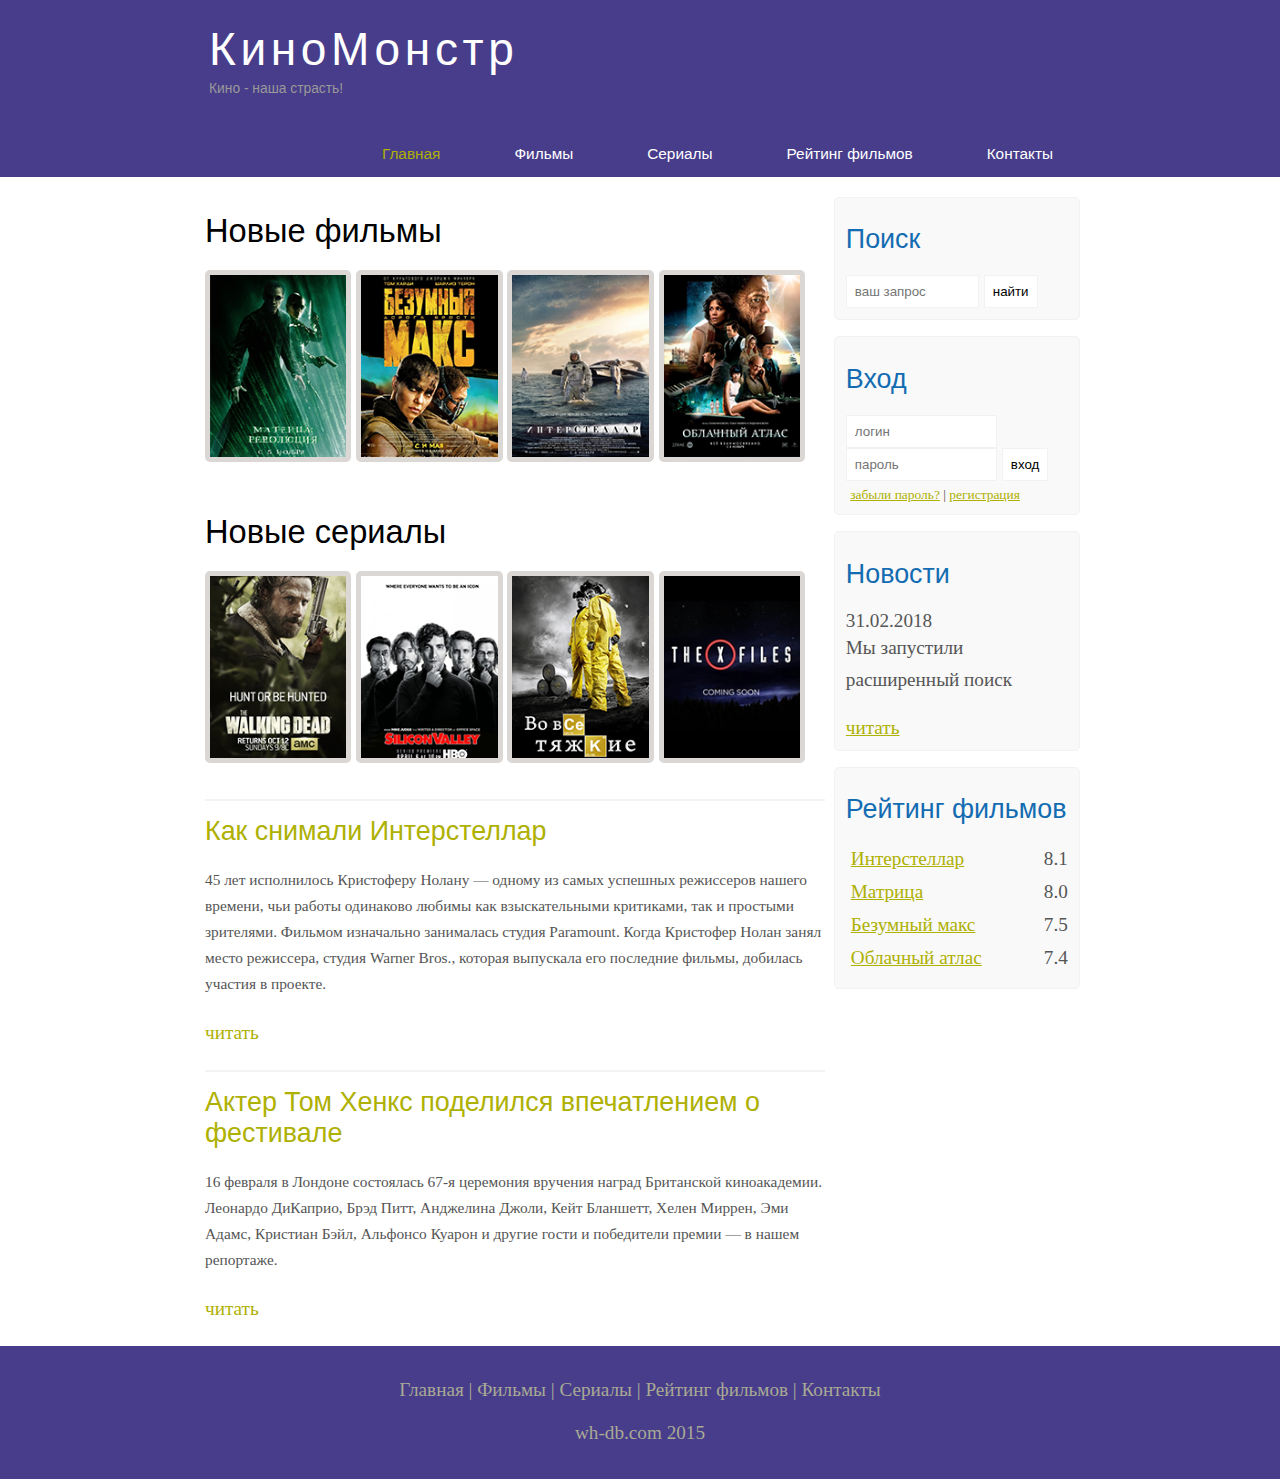
<file: index.html>
<!DOCTYPE html>
<html lang="en">
<head>
	<meta charset="UTF-8">
	<meta name="viewport" content="width=device-width, initial-scale=1.0">
	<title>Главная страница</title>
	<meta name="description" content="Киномонстр - это портал о кино" />
	<meta name="keywords" content="фильмы, фильмы онлайн, hd" />
	<link rel="stylesheet" href="assets/css/style.css">
</head>
<body>

	<div class="main">
		
		<div class="header">
			<div class="logo">
				<div class="logo_text">
					<h1><a href="index.html">КиноМонстр</a></h1>
					<h2>Кино - наша страсть!</h2>
				</div>
			</div>
			
			<div class="menubar">
				
				<ul class="menu">
					<li class="selected"><a href="index.html">Главная</a></li>	
					<li><a href="films.html">Фильмы</a></li>
					<li><a href="#">Сериалы</a></li>
					<li><a href="rating.html">Рейтинг фильмов</a></li>
					<li><a href="contact.html">Контакты</a></li>
				</ul>

			</div>

		</div>

			
		<div class="site_content">
			
			<div class="sidebar_container">
				
				<div class="sidebar">
					<h2>Поиск</h2>
					<form method="post" action="#" id="search_form" >
						<input type="search" name="search_field" placeholder="ваш запрос" />
						<input type="submit" class="btn" value="найти" />
					</form>
				</div>

				<div class="sidebar">
					<h2>Вход</h2>
					<form method="post" action="#" id="login">
						
						<input type="text" name="login_field" placeholder="логин" />
						<input type="password" name="password_field" placeholder="пароль" />
						<input type="submit" class="btn" value="вход" />
						<div class="lables_passreg_text">
							<span><a href="#">забыли пароль?</a></span> | <span><a href="#">регистрация</a></span>
						</div>

					</form>
				</div>

				<div class="sidebar">
					<h2>Новости</h2>
					<span>31.02.2018</span>
					<p>Мы запустили расширенный поиск</p>
					<a href="#">читать</a>
				</div>

				<div class="sidebar">
					<h2>Рейтинг фильмов</h2>
					<ul>
						<li><a href="show.html">Интерстеллар</a><span class="rating_sidebar">8.1</span></li>
						<li><a href="#">Матрица</a><span class="rating_sidebar">8.0</span></li>
						<li><a href="#">Безумный макс</a><span class="rating_sidebar">7.5</span></li>
						<li><a href="#">Облачный атлас</a><span class="rating_sidebar">7.4</span></li>
					</ul>
				</div>

			</div>

			<div class="content">
				
				<h1>Новые фильмы</h1>

				<div class="films_block">
					
					<a href="#"><img src="assets/img/matrix.png"></a>
					<a href="#"><img src="assets/img/max.png"></a>
					<a href="show.html"><img src="assets/img/inter.png"></a>
					<a href="#"><img src="assets/img/cloud.png"></a>

				</div>

				<h1>Новые сериалы</h1>

				<div class="films_block">
					
					<a href="#"><img src="assets/img/dead.png"></a>
					<a href="#"><img src="assets/img/silicon.png"></a>
					<a href="#"><img src="assets/img/breakingbad.png"></a>
					<a href="#"><img src="assets/img/xfiles.png"></a>

				</div>


				<div class="posts">
					
					<hr>
					<h2> <a href="#">Как снимали Интерстеллар</a> </h2>
					<div class="posts_content">
						<p>
							45 лет исполнилось Кристоферу Нолану — одному из самых успешных режиссеров нашего времени, чьи работы одинаково любимы как взыскательными критиками, так и простыми зрителями. Фильмом изначально занималась студия Paramount. Когда Кристофер Нолан занял место режиссера, студия Warner Bros., которая выпускала его последние фильмы, добилась участия в проекте.
						</p>
					</div>

					<p><a href="#">читать</a></p>

					<hr>
		            <h2><a href="#">Актер Том Хенкс поделился впечатлением о фестивале</a></h2>
		            <div class="posts_content">
		              <p>16 февраля в Лондоне состоялась 67-я церемония вручения наград Британской киноакадемии. Леонардо ДиКаприо, Брэд Питт, Анджелина Джоли, Кейт Бланшетт, Хелен Миррен, Эми Адамс, Кристиан Бэйл, Альфонсо Куарон и другие гости и победители премии — в нашем репортаже.</p>
		            </div>
		            <p><a href="#">читать</a></p>

				</div>


			</div>

		</div>





	<div class="footer">
		<p>
			<a href="index.html">Главная</a> |
			<a href="films.html">Фильмы</a> | 
			<a href="#">Сериалы</a> |
			<a href="rating.html">Рейтинг фильмов</a> |
			<a href="contact.html">Контакты</a>
		</p>
		<p>wh-db.com 2015</p>
	</div>

	</div>
	
</body>
</html>
</file>
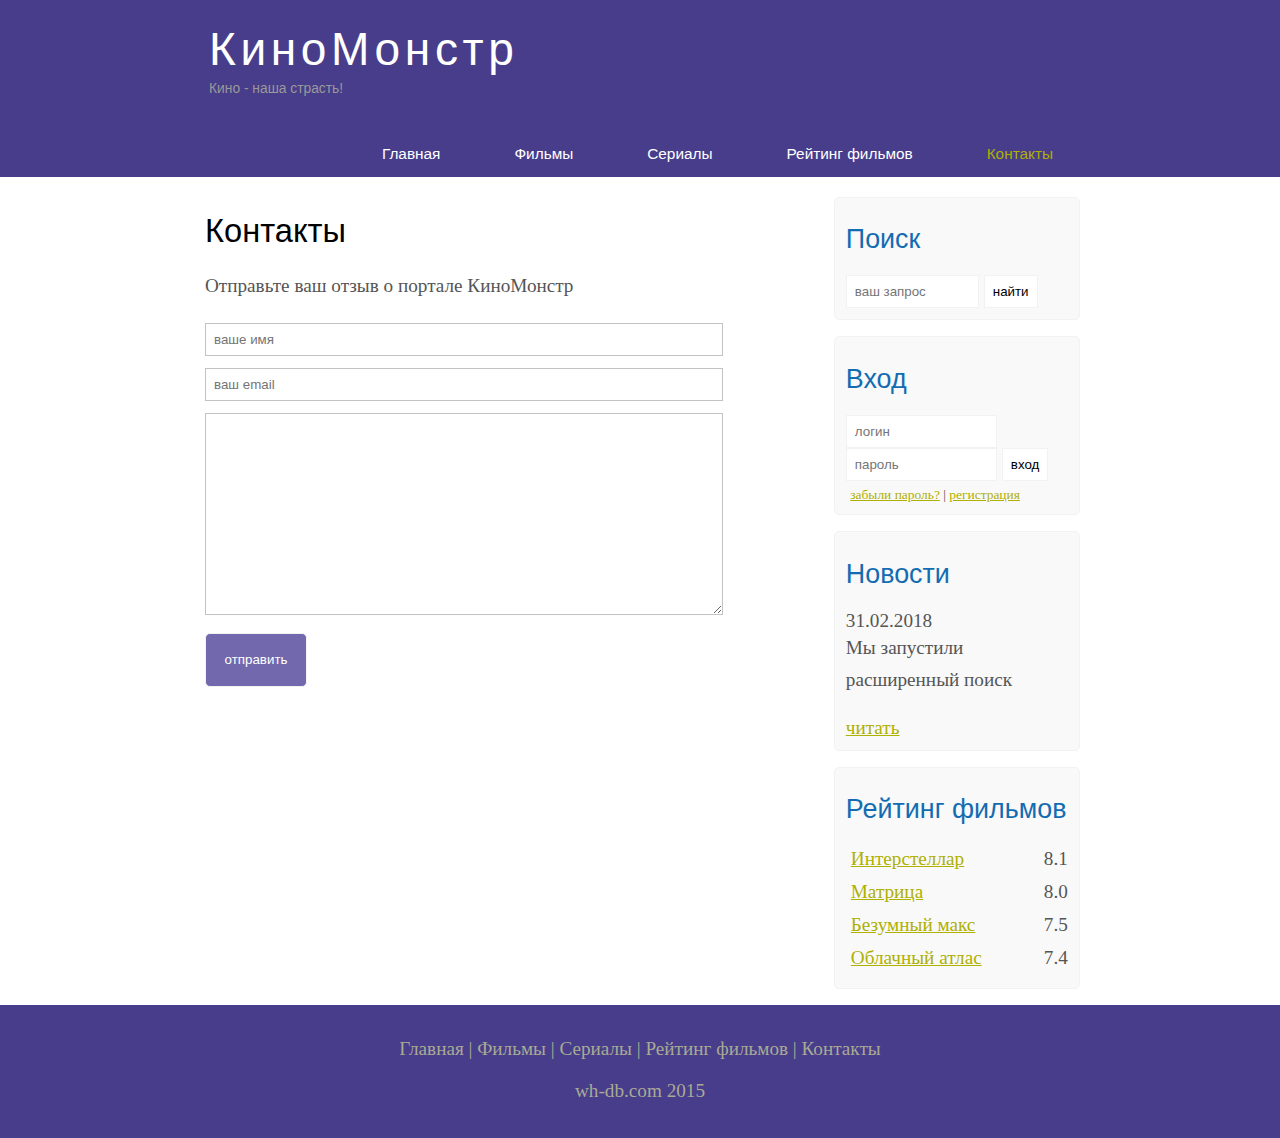
<file: contact.html>
<!DOCTYPE html>
<html lang="en">
<head>
	<meta charset="UTF-8">
	<meta name="viewport" content="width=device-width, initial-scale=1.0">
	<title>Контакты</title>
	<meta name="description" content="Киномонстр - это портал о кино" />
	<meta name="keywords" content="фильмы, фильмы онлайн, hd" />
	<link rel="stylesheet" href="assets/css/style.css">
</head>
<body>

	<div class="main">
		
		<div class="header">
			<div class="logo">
				<div class="logo_text">
					<h1><a href="index.html">КиноМонстр</a></h1>
					<h2>Кино - наша страсть!</h2>
				</div>
			</div>
			
			<div class="menubar">
				
				<ul class="menu">
					<li><a href="index.html">Главная</a></li>	
					<li><a href="films.html">Фильмы</a></li>
					<li><a href="#">Сериалы</a></li>
					<li><a href="rating.html">Рейтинг фильмов</a></li>
					<li class="selected"><a href="contact.html">Контакты</a></li>
				</ul>

			</div>

		</div>

			
		<div class="site_content">
			
			<div class="sidebar_container">
				
				<div class="sidebar">
					<h2>Поиск</h2>
					<form method="post" action="#" id="search_form" >
						<input type="search" name="search_field" placeholder="ваш запрос" />
						<input type="submit" class="btn" value="найти" />
					</form>
				</div>

				<div class="sidebar">
					<h2>Вход</h2>
					<form method="post" action="#" id="login">
						
						<input type="text" name="login_field" placeholder="логин" />
						<input type="password" name="password_field" placeholder="пароль" />
						<input type="submit" class="btn" value="вход" />
						<div class="lables_passreg_text">
							<span><a href="#">забыли пароль?</a></span> | <span><a href="#">регистрация</a></span>
						</div>

					</form>
				</div>

				<div class="sidebar">
					<h2>Новости</h2>
					<span>31.02.2018</span>
					<p>Мы запустили расширенный поиск</p>
					<a href="#">читать</a>
				</div>

				<div class="sidebar">
					<h2>Рейтинг фильмов</h2>
					<ul>
						<li><a href="show.html">Интерстеллар</a><span class="rating_sidebar">8.1</span></li>
						<li><a href="#">Матрица</a><span class="rating_sidebar">8.0</span></li>
						<li><a href="#">Безумный макс</a><span class="rating_sidebar">7.5</span></li>
						<li><a href="#">Облачный атлас</a><span class="rating_sidebar">7.4</span></li>
					</ul>
				</div>

			</div>

			<div class="content">
				
				<h1>Контакты</h1>
				<p>Отправьте ваш отзыв о портале КиноМонстр</p>
	
				<div class="send send_contact">	
					<form method="post" action="#" id="contact">
						<input type="text" name="review_name" placeholder="ваше имя">
						<input type="text" name="review_email" placeholder="ваш email">
						<textarea name="review_text"></textarea>
						<input class="btn" type="submit" value="отправить">
					</form>
				</div>


			

			</div>

		</div>





	<div class="footer">
		<p>
			<a href="index.html">Главная</a> |
			<a href="films.html">Фильмы</a> | 
			<a href="#">Сериалы</a> |
			<a href="rating.html">Рейтинг фильмов</a> |
			<a href="contact.html">Контакты</a>
		</p>
		<p>wh-db.com 2015</p>
	</div>

	</div>
	
</body>
</html>
</file>
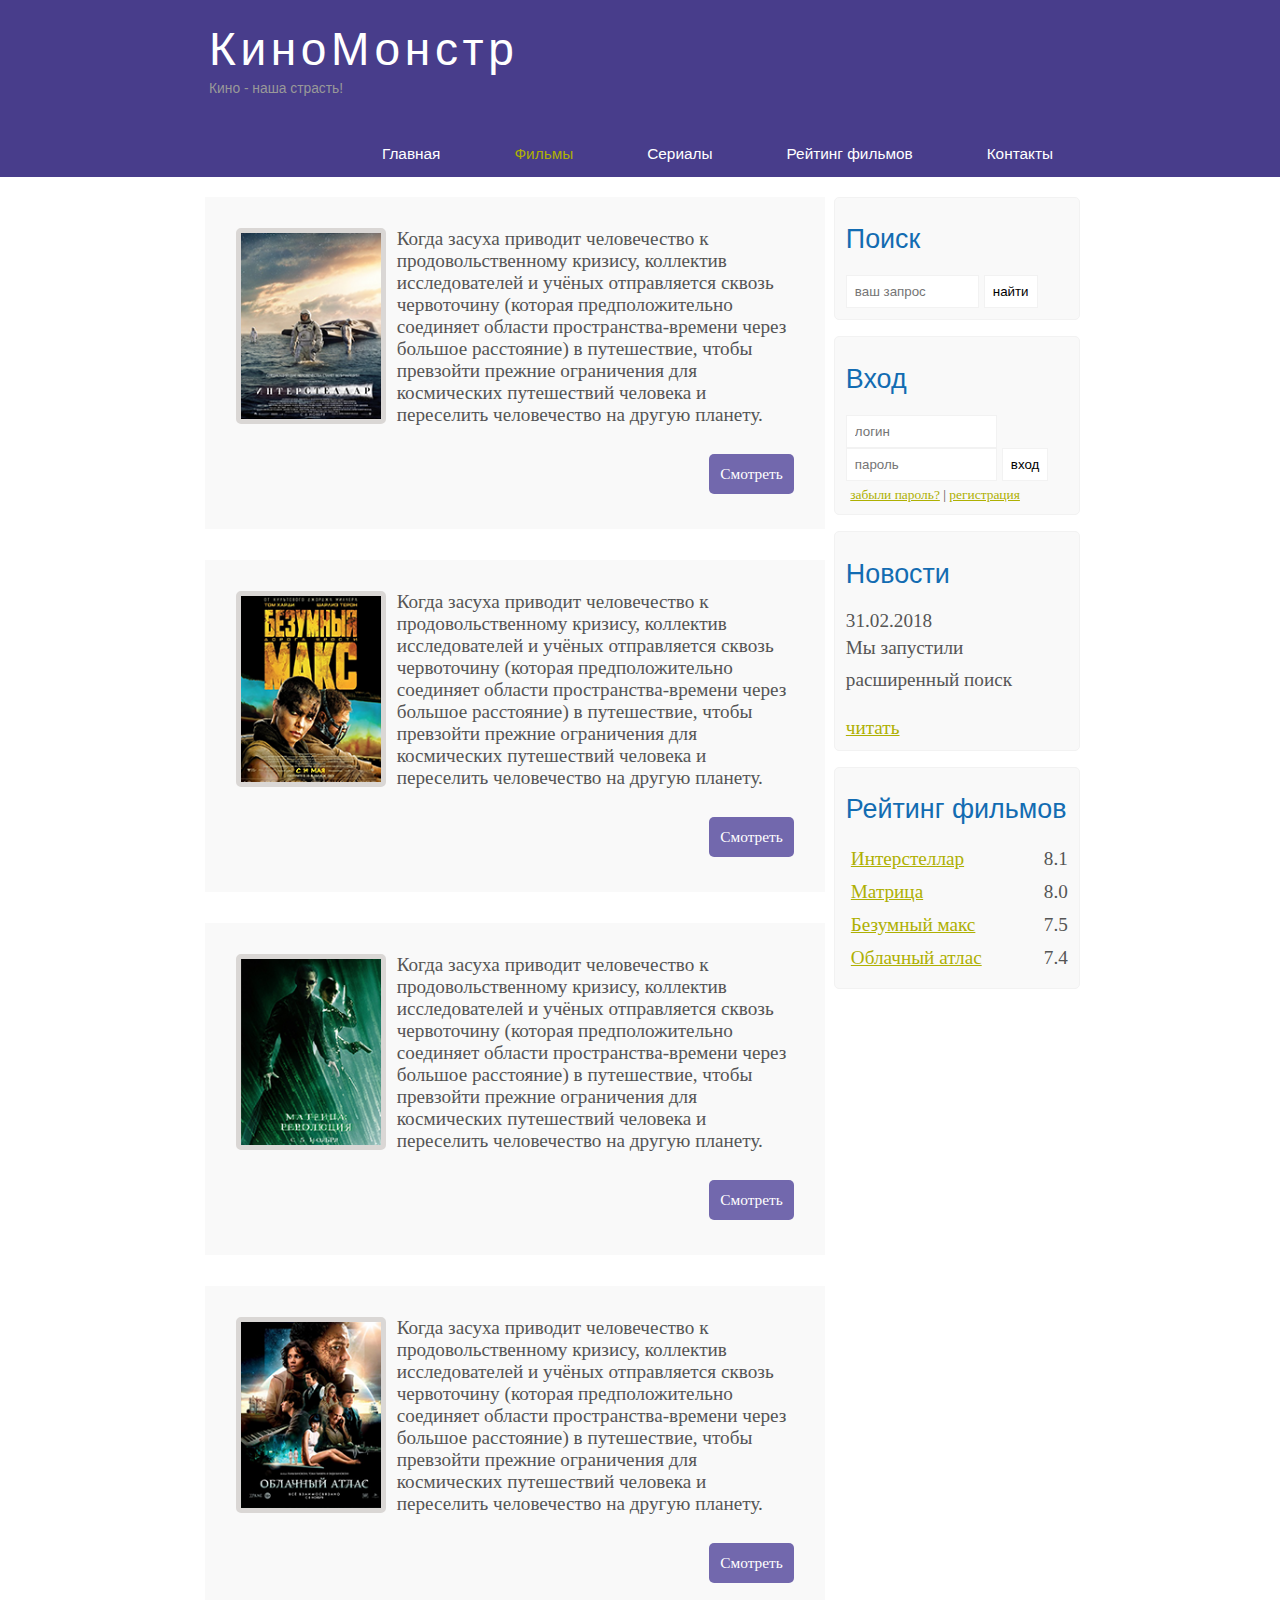
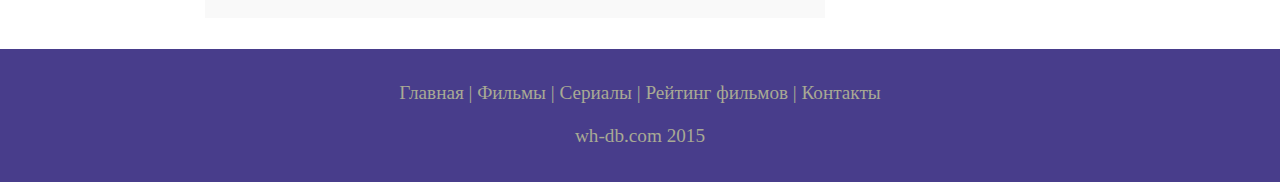
<file: films.html>
<!DOCTYPE html>
<html lang="en">
<head>
	<meta charset="UTF-8">
	<meta name="viewport" content="width=device-width, initial-scale=1.0">
	<title>Фильмы</title>
	<meta name="description" content="Киномонстр - это портал о кино" />
	<meta name="keywords" content="фильмы, фильмы онлайн, hd" />
	<link rel="stylesheet" href="assets/css/style.css">
</head>
<body>

	<div class="main">
		
		<div class="header">
			<div class="logo">
				<div class="logo_text">
					<h1><a href="index.html">КиноМонстр</a></h1>
					<h2>Кино - наша страсть!</h2>
				</div>
			</div>
			
			<div class="menubar">
				
				<ul class="menu">
					<li><a href="index.html">Главная</a></li>	
					<li class="selected"><a href="films.html">Фильмы</a></li>
					<li><a href="#">Сериалы</a></li>
					<li><a href="rating.html">Рейтинг фильмов</a></li>
					<li><a href="contact.html">Контакты</a></li>
				</ul>

			</div>

		</div>

			
		<div class="site_content">
			
			<div class="sidebar_container">
				
				<div class="sidebar">
					<h2>Поиск</h2>
					<form method="post" action="#" id="search_form" >
						<input type="search" name="search_field" placeholder="ваш запрос" />
						<input type="submit" class="btn" value="найти" />
					</form>
				</div>

				<div class="sidebar">
					<h2>Вход</h2>
					<form method="post" action="#" id="login">
						
						<input type="text" name="login_field" placeholder="логин" />
						<input type="password" name="password_field" placeholder="пароль" />
						<input type="submit" class="btn" value="вход" />
						<div class="lables_passreg_text">
							<span><a href="#">забыли пароль?</a></span> | <span><a href="#">регистрация</a></span>
						</div>

					</form>
				</div>

				<div class="sidebar">
					<h2>Новости</h2>
					<span>31.02.2018</span>
					<p>Мы запустили расширенный поиск</p>
					<a href="#">читать</a>
				</div>

				<div class="sidebar">
					<h2>Рейтинг фильмов</h2>
					<ul>
						<li><a href="show.html">Интерстеллар</a><span class="rating_sidebar">8.1</span></li>
						<li><a href="#">Матрица</a><span class="rating_sidebar">8.0</span></li>
						<li><a href="#">Безумный макс</a><span class="rating_sidebar">7.5</span></li>
						<li><a href="#">Облачный атлас</a><span class="rating_sidebar">7.4</span></li>
					</ul>
				</div>

			</div>

			<div class="content">
				
				<div class="info_film">
					<img src="assets/img/inter.png">
					Когда засуха приводит человечество к продовольственному кризису, коллектив исследователей и учёных отправляется сквозь червоточину (которая предположительно соединяет области пространства-времени через большое расстояние) в путешествие, чтобы превзойти прежние ограничения для космических путешествий человека и переселить человечество на другую планету.
					<div class="button"><a href="show.html">Смотреть</a></div>
				</div>

				<div class="info_film">
					<img src="assets/img/max.png">
					Когда засуха приводит человечество к продовольственному кризису, коллектив исследователей и учёных отправляется сквозь червоточину (которая предположительно соединяет области пространства-времени через большое расстояние) в путешествие, чтобы превзойти прежние ограничения для космических путешествий человека и переселить человечество на другую планету.
					<div class="button"><a href="#">Смотреть</a></div>
				</div>

				<div class="info_film">
					<img src="assets/img/matrix.png">
					Когда засуха приводит человечество к продовольственному кризису, коллектив исследователей и учёных отправляется сквозь червоточину (которая предположительно соединяет области пространства-времени через большое расстояние) в путешествие, чтобы превзойти прежние ограничения для космических путешествий человека и переселить человечество на другую планету.
					<div class="button"><a href="#">Смотреть</a></div>
				</div>

				<div class="info_film">
					<img src="assets/img/cloud.png">
					Когда засуха приводит человечество к продовольственному кризису, коллектив исследователей и учёных отправляется сквозь червоточину (которая предположительно соединяет области пространства-времени через большое расстояние) в путешествие, чтобы превзойти прежние ограничения для космических путешествий человека и переселить человечество на другую планету.
					<div class="button"><a href="#">Смотреть</a></div>
				</div>

			

			</div>

		</div>





	<div class="footer">
		<p>
			<a href="index.html">Главная</a> |
			<a href="film.html">Фильмы</a> | 
			<a href="#">Сериалы</a> |
			<a href="rating.html">Рейтинг фильмов</a> |
			<a href="contact.html">Контакты</a>
		</p>
		<p>wh-db.com 2015</p>
	</div>

	</div>
	
</body>
</html>
</file>
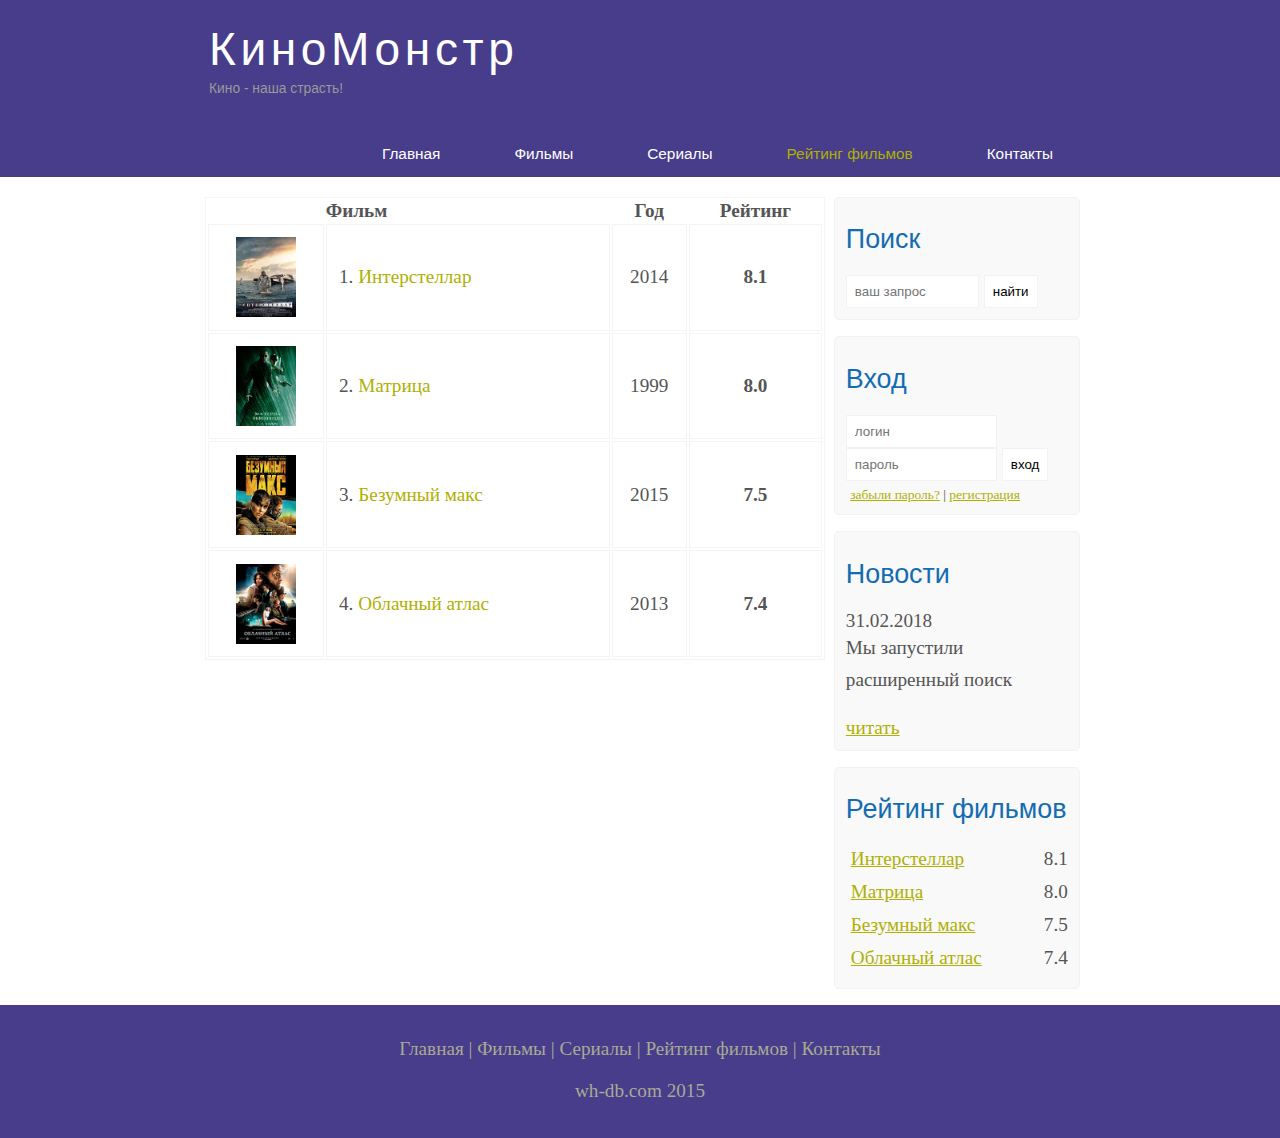
<file: rating.html>
<!DOCTYPE html>
<html lang="en">
<head>
	<meta charset="UTF-8">
	<meta name="viewport" content="width=device-width, initial-scale=1.0">
	<title>Рейтинг фильмов</title>
	<meta name="description" content="Киномонстр - это портал о кино" />
	<meta name="keywords" content="фильмы, фильмы онлайн, hd" />
	<link rel="stylesheet" href="assets/css/style.css">
</head>
<body>

	<div class="main">
		
		<div class="header">
			<div class="logo">
				<div class="logo_text">
					<h1><a href="index.html">КиноМонстр</a></h1>
					<h2>Кино - наша страсть!</h2>
				</div>
			</div>
			
			<div class="menubar">
				
				<ul class="menu">
					<li><a href="index.html">Главная</a></li>	
					<li><a href="films.html">Фильмы</a></li>
					<li><a href="#">Сериалы</a></li>
					<li class="selected"><a href="rating.html">Рейтинг фильмов</a></li>
					<li><a href="contact.html">Контакты</a></li>
				</ul>

			</div>

		</div>

			
		<div class="site_content">
			
			<div class="sidebar_container">
				
				<div class="sidebar">
					<h2>Поиск</h2>
					<form method="post" action="#" id="search_form" >
						<input type="search" name="search_field" placeholder="ваш запрос" />
						<input type="submit" class="btn" value="найти" />
					</form>
				</div>

				<div class="sidebar">
					<h2>Вход</h2>
					<form method="post" action="#" id="login">
						
						<input type="text" name="login_field" placeholder="логин" />
						<input type="password" name="password_field" placeholder="пароль" />
						<input type="submit" class="btn" value="вход" />
						<div class="lables_passreg_text">
							<span><a href="#">забыли пароль?</a></span> | <span><a href="#">регистрация</a></span>
						</div>

					</form>
				</div>

				<div class="sidebar">
					<h2>Новости</h2>
					<span>31.02.2018</span>
					<p>Мы запустили расширенный поиск</p>
					<a href="#">читать</a>
				</div>

				<div class="sidebar">
					<h2>Рейтинг фильмов</h2>
					<ul>
						<li><a href="show.html">Интерстеллар</a><span class="rating_sidebar">8.1</span></li>
						<li><a href="#">Матрица</a><span class="rating_sidebar">8.0</span></li>
						<li><a href="#">Безумный макс</a><span class="rating_sidebar">7.5</span></li>
						<li><a href="#">Облачный атлас</a><span class="rating_sidebar">7.4</span></li>
					</ul>
				</div>

			</div>

			<div class="content">
				
				<table>
					
					<tr>
						<th></th>
						<th>Фильм</th>
						<th class="center">Год</th>
						<th class="center">Рейтинг</th>
					</tr>
					<tr>
						<td class="center"><img src="assets/img/inter.png"></td>
						<td>1. <a href="show.html">Интерстеллар</a></td>
						<td class="center">2014</td>
						<td class="center rating">8.1</td>
					</tr>
					<tr>
						<td class="center"><img src="assets/img/matrix.png"></td>
						<td>2. <a href="#">Матрица</a> </td>
						<td class="center">1999</td>
						<td class="rating center">8.0</td>
					</tr>
					<tr>
						<td class="center"><img src="assets/img/max.png"></td>
						<td>3. <a href="#">Безумный макс</a></td>
						<td class="center">2015</td>
						<td class="rating center">7.5</td>
					</tr>
					<tr>
						<td class="center"><img src="assets/img/cloud.png"></td>
						<td>4. <a href="#">Облачный атлас</a></td>
						<td class="center">2013</td>
						<td class="rating center">7.4</td>
					</tr>

				</table>

			</div>

		</div>





	<div class="footer">
		<p>
			<a href="index.html">Главная</a> |
			<a href="films.html">Фильмы</a> | 
			<a href="#">Сериалы</a> |
			<a href="rating.html">Рейтинг фильмов</a> |
			<a href="contact.html">Контакты</a>
		</p>
		<p>wh-db.com 2015</p>
	</div>

	</div>
	
</body>
</html>
</file>
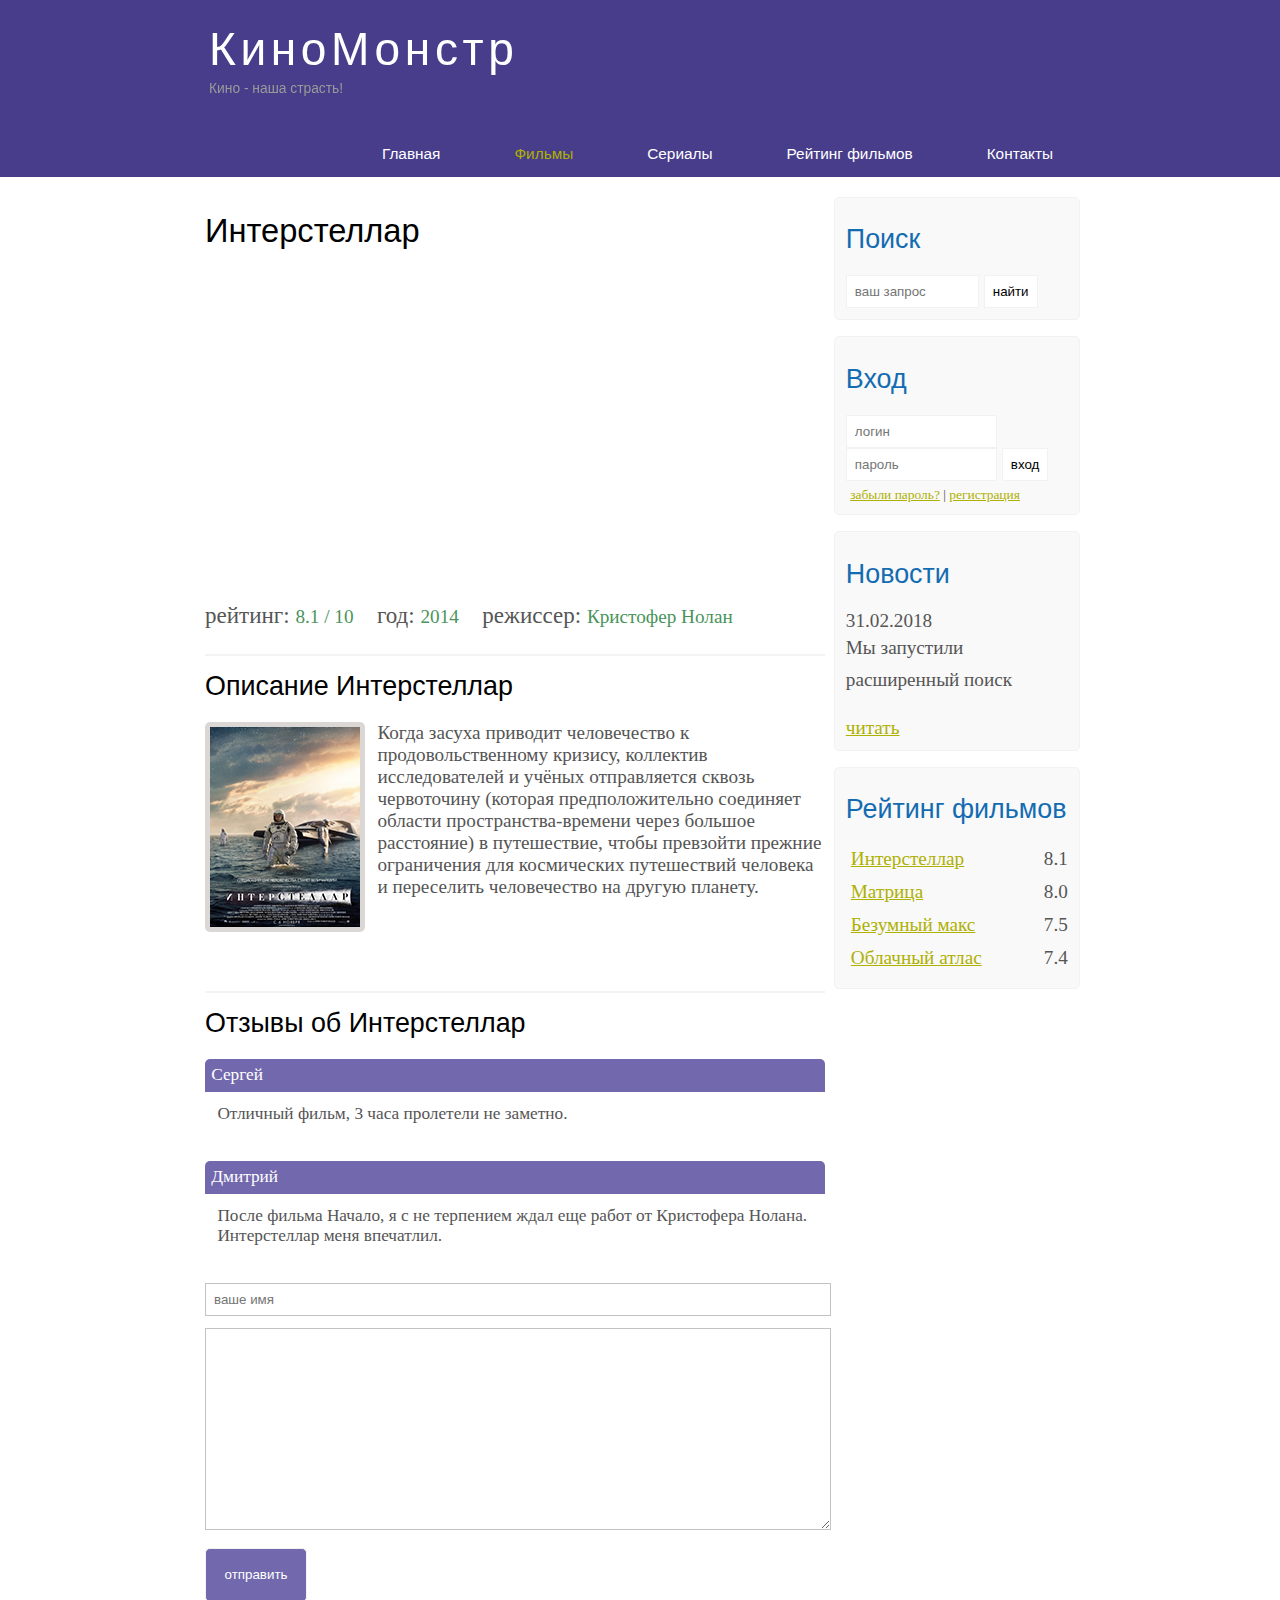
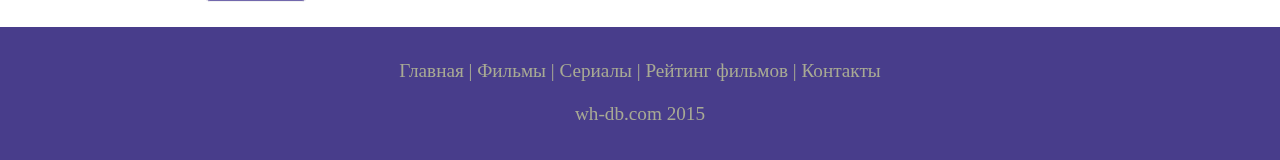
<file: show.html>
<!DOCTYPE html>
<html lang="en">
<head>
	<meta charset="UTF-8">
	<meta name="viewport" content="width=device-width, initial-scale=1.0">
	<title>Фильм Интерстеллар</title>
	<meta name="description" content="Киномонстр - это портал о кино" />
	<meta name="keywords" content="фильмы, фильмы онлайн, hd" />
	<link rel="stylesheet" href="assets/css/style.css">
</head>
<body>

	<div class="main">
		
		<div class="header">
			<div class="logo">
				<div class="logo_text">
					<h1><a href="index.html">КиноМонстр</a></h1>
					<h2>Кино - наша страсть!</h2>
				</div>
			</div>
			
			<div class="menubar">
				
				<ul class="menu">
					<li><a href="index.html">Главная</a></li>	
					<li class="selected"><a href="films.html">Фильмы</a></li>
					<li><a href="#">Сериалы</a></li>
					<li><a href="rating.html">Рейтинг фильмов</a></li>
					<li><a href="contact.html">Контакты</a></li>
				</ul>

			</div>

		</div>

			
		<div class="site_content">
			
			<div class="sidebar_container">
				
				<div class="sidebar">
					<h2>Поиск</h2>
					<form method="post" action="#" id="search_form" >
						<input type="search" name="search_field" placeholder="ваш запрос" />
						<input type="submit" class="btn" value="найти" />
					</form>
				</div>

				<div class="sidebar">
					<h2>Вход</h2>
					<form method="post" action="#" id="login">
						
						<input type="text" name="login_field" placeholder="логин" />
						<input type="password" name="password_field" placeholder="пароль" />
						<input type="submit" class="btn" value="вход" />
						<div class="lables_passreg_text">
							<span><a href="#">забыли пароль?</a></span> | <span><a href="#">регистрация</a></span>
						</div>

					</form>
				</div>

				<div class="sidebar">
					<h2>Новости</h2>
					<span>31.02.2018</span>
					<p>Мы запустили расширенный поиск</p>
					<a href="#">читать</a>
				</div>

				<div class="sidebar">
					<h2>Рейтинг фильмов</h2>
					<ul>
						<li><a href="show.html">Интерстеллар</a><span class="rating_sidebar">8.1</span></li>
						<li><a href="#">Матрица</a><span class="rating_sidebar">8.0</span></li>
						<li><a href="#">Безумный макс</a><span class="rating_sidebar">7.5</span></li>
						<li><a href="#">Облачный атлас</a><span class="rating_sidebar">7.4</span></li>
					</ul>
				</div>

			</div>

			<div class="content">
				
				<h1>Интерстеллар</h1>
				
				<iframe width="560" height="315" src="https://www.youtube.com/embed/R5KHoE_8dgo?showinfo=0" frameborder="0" allowfullscreen></iframe>


				<div class="info_film_page">
					<span class="label">рейтинг: </span><span class="value">8.1 / 10</span>
					<span class="label">год: </span><span class="value">2014</span>
					<span class="label">режиссер: </span><span class="value">Кристофер Нолан</span>
				</div>
				<hr>	
				<h2>Описание Интерстеллар</h2>
				<div class="descriptions_film">
					<img src="assets/img/inter.png">
					Когда засуха приводит человечество к продовольственному кризису, коллектив исследователей и учёных отправляется сквозь червоточину (которая предположительно соединяет области пространства-времени через большое расстояние) в путешествие, чтобы превзойти прежние ограничения для космических путешествий человека и переселить человечество на другую планету.
				</div>


				
				<hr>
				<h2>Отзывы об Интерстеллар</h2>

				<div class="reviews">
					<div class="review_name">
						Сергей
					</div>
					<div class="review_text">
						Отличный фильм, 3 часа пролетели не заметно.
					</div>
				</div>

				<div class="reviews">
					<div class="review_name">
						Дмитрий
					</div>
					<div class="review_text">
						После фильма Начало, я с не терпением ждал еще работ от Кристофера Нолана. Интерстеллар меня впечатлил.
					</div>
				</div>
	
				<div class="send">	
					<form method="post" action="#" id="review">
						<input type="text" name="review_name" placeholder="ваше имя">
						<textarea name="review_text"></textarea>
						<input class="btn" type="submit" value="отправить">
					</form>
				</div>


			

			</div>

		</div>





	<div class="footer">
		<p>
			<a href="index.html">Главная</a> |
			<a href="films.html">Фильмы</a> | 
			<a href="#">Сериалы</a> |
			<a href="rating.html">Рейтинг фильмов</a> |
			<a href="contact.html">Контакты</a>
		</p>
		<p>wh-db.com 2015</p>
	</div>

	</div>
	
</body>
</html>
</file>
<file: assets/css/style.css>
* {
  margin: 0;
  padding: 0;
}

body {
  font-size: 1.2em;
  background-color: #fff;
  color: #555;
}

p {
  padding: 0 0 20px 0;
  line-height: 1.7em;
}

input[type="text"], input[type="password"], input[type="search"] {
  color: #5d5d5d;
  width: 60%;
  padding: 8px;
} 

input, textarea {
  outline: none;
  border: none;
  border: solid 1px #f2f2f2;
}

h1, h2 {
  font: normal 170% 'century gothic', arial;
  margin: 0 0 15px 0;
  padding: 15px 0 5px 0;
  color: #000;
}

h2 {
  font-size: 140%;
}

a, a:hover {
  outline: none;
  text-decoration: underline;
  color: #aeb002;
}

ul {
  margin: 2px 0 22px 17px;
}

ul li {
  margin: 0 0 6px 0;
  padding: 0 0 4px 5px;
  line-height: 1.5em;
}


.header {
  background-color: darkslateblue;
  height: 177px;
  font-size: 0.8em;
  margin-left: 0px;
  margin-right: 0px;
  min-width: 900px;
}

.main, .logo, .menubar, .site_content, .footer {
  margin-left: auto;
  margin-right: auto;
}

.logo {
  width: 880px;
  padding-bottom: 40px;
}

.logo h1, .logo h2 {
  font: normal 300% 'century gothic', arial, sans-serif;
  margin: 0 0 0 9px;
}

.logo_text h1, .logo_text h1 a, .logo_text h1 a:hover {
  padding: 22px 0 0 0;
  color: #fff;
  letter-spacing: 0.1em;
  text-decoration: none;
}

.logo_text h2 {
  font-size: 0.9em;
  padding: 4px 0 0 0;
  color: #999;
}

.menubar {
  width: 900px;
  height: 46px;
}

ul.menu {
  float: right;
}

ul.menu li {
  float: left;
  padding: 0 0 0 9px;
  list-style: none;
  margin: 1px 2px 0 0;
}

ul.menu li a {
  font: normal 100% 'trebuchet ms', sans-serif;
  display: block;
  height: 20px;
  padding: 6px 35px 5px 28px;
  color: #fff;
  text-decoration: none;
}

ul.menu li.selected a {
  color: #aeb002;
}

ul.menu li a:hover {
  color: #e4ec04;
}

hr {
  border: solid 1px #f3f3f3;
}

.site_content {
  width: 880px;
  overflow:hidden;
  margin: 20px auto 0 auto;
  background-color: white;
}

.sidebar_container {
  float: right;;
  width: 224px;
}

.sidebar {
  float: right;
  width: 222px;
  padding: 5%;
  margin: 0 0 16px 0;
  border: solid 1px #f2f2f2;
  border-radius: 5px;
  background-color: #f9f9f9;
}

.btn {
  padding: 8px;
  background-color: white;
  cursor:pointer;
}

.sidebar h2 {
  color: #136cb2;
}

.lables_passreg_text {
  font-size: 0.7em;
  margin-top: 3%;
  margin-left: 2%;
}

.sidebar ul {
  margin: 0;
}

.sidebar ul li {
  list-style-type: none;
  margin: 0 0 0 0;
}

.sidebar .rating_sidebar {
  float: right;
}


.content {
  text-align: left;
  width: 620px;
  padding: 0 0 0 5px;
  float: left;
}

.content a {
  text-decoration: none;
}

.films_block {
  margin-bottom: 5%;
}

.films_block img {
  border-radius: 5px;
  border: solid 5px #dad7d5;
  width: 22%;
} 

.posts .posts_content {
  font-size: 0.8em;
}


/* Страница просмотра фильма */

.info_film_page {
  margin-top: 2%;
  margin-bottom: 4%;
}

.info_film_page .label {
  font-size: 1.2em;
}

.info_film_page .value {
  font-size: 1em;
  color: #49945A;
  margin-right: 3%;
}

.descriptions_film {
  margin-bottom: 15%;
}

.descriptions_film img{
  float:left;
  margin-right: 2%;
  border-radius: 5px;
  border: solid 5px #dad7d5;
}

.reviews {
  margin-bottom: 4%;
  font-size: 0.9em;
}

.reviews .review_name {
  background-color: #7268AD;
  color: white;
  padding: 1%;
  border-top-left-radius: 5px;
  border-top-right-radius: 5px;
}

.reviews .review_text {
  padding-top: 2%;
  padding-bottom: 2%; 
  padding-left: 2%;
}

.send {
  margin-bottom: 4%;
}

.send input[type="text"], textarea {
  border: solid 1px #C3C3C3;
  margin-bottom: 2%;
}

.send input[type="text"]{
  width: 98%;
}

.send textarea {
  width: 624px;
  height: 200px;
}

.send input[type="submit"]{
  background-color: #7268AD;
  padding: 3%;
  color: white;
  border-radius: 5px;
}



.send_contact input[type="text"] {
  width: 500px;
}

.send_contact textarea {
  width: 516px;
}



.info_film {
  margin-bottom: 5%;
  background-color: #f9f9f9;
  padding: 5%;
  height: 270px;
}

.info_film img {
  float: left;
  margin-right: 2%;
  border-radius: 5px;
  border: solid 5px #dad7d5;
  width: 25%;
}

.button {
  background-color: #7268ad;
  padding: 2%;
  color: white;
  border-radius: 5px;
  float: right;
  margin-top: 5%;
  clear: both;
  font-size: 0.8em;
}

.button a {
  color: white;
}


table {
  width: 100%;
  border: solid 1px #f4f4f4;
}

td {
  padding: 2%;
  border: solid 1px #f4f4f4;
}

td img {
  width: 60px;
  vertical-align: middle;
}

.center {
  text-align: center;
}

.rating {
  font-weight: bold;
}

.footer {
  width: 100%;
  height: 100px;
  padding: 28px 0 5px 0;
  text-align: center;
  background-color: darkslateblue;
  color: #a8aa94;
  margin-left: 0px;
  margin-right: 0px;
  min-width: 900px;
}

.footer a {
  color: #a8aa94;
  text-decoration: none;
}

.footer a:hover {
  color: #fff;
  text-decoration: none;
}

.footer p {
  padding: 0 0 10px 0;
}


/* CSS Mobile */

@media only screen
and (min-device-width : 320px)
and (max-device-width : 568px) {

  .header {
    background-color: #257965;
    min-width: 100%;
    height: 20%;
    text-align: center;
  }

  .logo {
    width: 100%;
  }

  .site_content {
    width: 100%;
  }

  .menubar {
    width: 100%;
    height: 100%;
  }

  .content {
    width: 100%;
    text-align: center;
  }

  .site_content { 
    width: 100%;
    text-align: center;
  }
  
  .sidebar_container {
    display: none;
  }

  .footer {
    display: none;
  }

  ul.menu {
    float: none;
  }

  ul.menu li {
    margin: 0;
    padding: 0;
    float: none;
  }

  .logo h1 {
    font: normal 235% 'century gothic', arial, sans-serif;
  }

  .logo h2 {
    font: normal 100% 'century gothic', arial, sans-serif;
    color:white;
  }

  .content h1, h2 {
    font: normal 110% 'century gothic', arial;
  }

  .films_block img {
    width: 43%;
  }

  .posts_content p {
    line-height: 1.5em;
    padding: 3%;
    text-align: left;
  }

  .posts p {
    font-size: 120%;
  }

  /* fimls page */
  .info_film {
    float:none;
    height: 100%;
  }

  .info_film img {
    width: 90%;
    margin-bottom: 5%;
  }

  .button {
    float: none;
  }

  /* rating page */
  table {
    display: block;
  }

  th {
    font-size: 75%;
  }

  td {
    padding: 0;
    margin: 0;
    font-size: 95%;
    text-align: left;
  }

  /* show page */
  iframe {
    width: 88%;
    height: 100%;
  }

  .descriptions_film {
    width: 90%;
    text-align: left;
    margin-left: 2%;
  }
  
  .descriptions_film img {
    float: none;
    width: 73%;
    display: block;
    margin: 0;
    padding: 0;
    margin-left: 11%;
    margin-bottom: 7%;
  }

  .reviews {
    text-align: left;
    width: 96%;
  }

  .send input[type="text"] {
    width: 80%;
  }

  .send textarea {
    width: 85%;
  }





}
</file>
